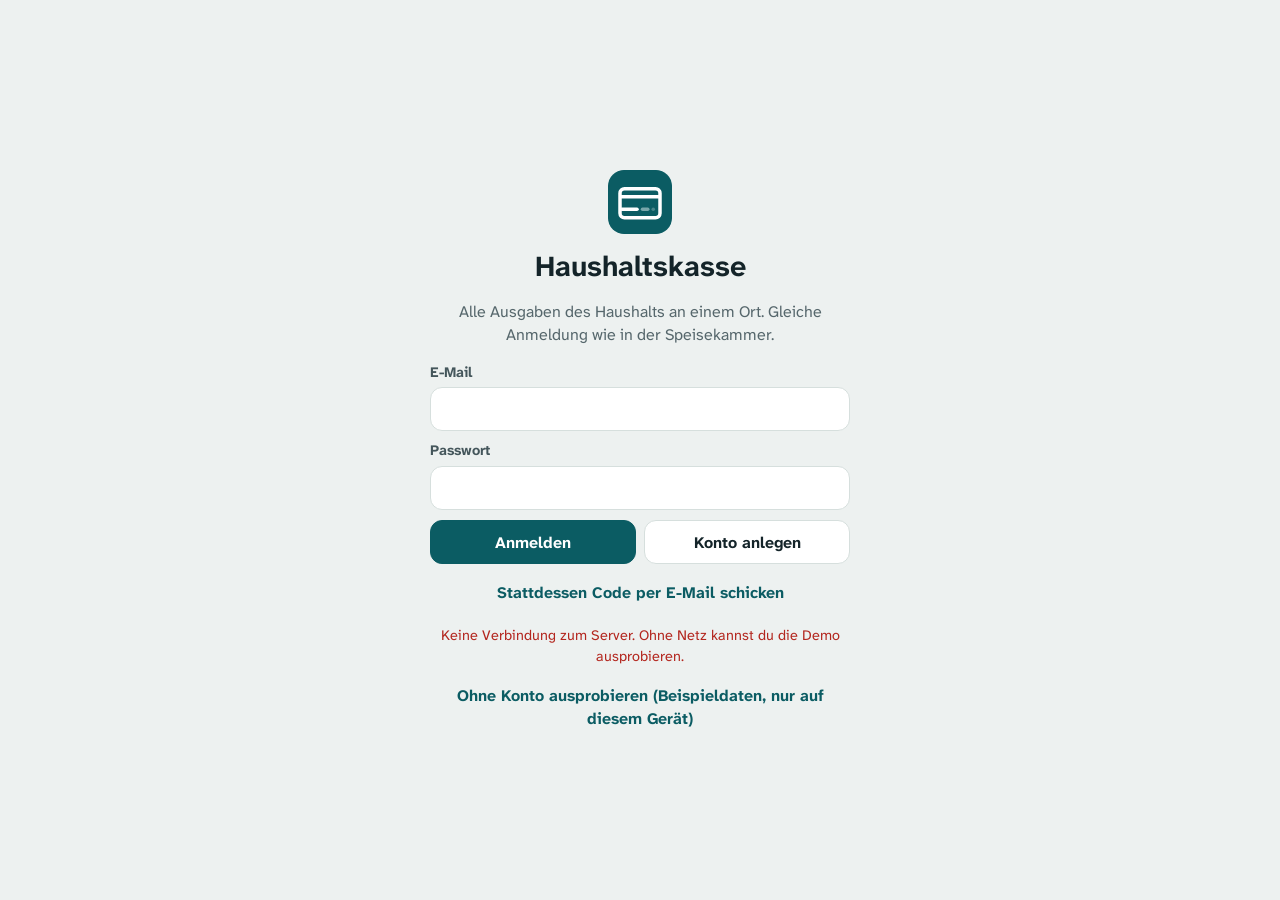
<file: budget/index.html>
<!doctype html>
<html lang="de">
<head>
  <meta charset="utf-8">
  <meta name="viewport" content="width=device-width, initial-scale=1, viewport-fit=cover">
  <title>Haushaltskasse</title>
  <meta name="theme-color" content="#0b5c63" media="(prefers-color-scheme: light)">
  <meta name="theme-color" content="#0f1a1d" media="(prefers-color-scheme: dark)">
  <meta name="apple-mobile-web-app-capable" content="yes">
  <meta name="apple-mobile-web-app-status-bar-style" content="default">
  <meta name="apple-mobile-web-app-title" content="Kasse">
  <link rel="manifest" href="manifest.webmanifest">
  <link rel="icon" href="icon.svg" type="image/svg+xml">
  <link rel="apple-touch-icon" href="apple-touch-icon.png">
  <link rel="preload" href="vendor/fonts/atkinson-hyperlegible-next-latin-400-normal.woff2" as="font" type="font/woff2" crossorigin>
  <link rel="stylesheet" href="style.css">
</head>
<body>

  <!-- Anmeldung -->
  <main id="auth" class="auth hidden" aria-labelledby="auth-title">
    <div class="auth-box">
      <img src="icon.svg" alt="" width="64" height="64">
      <h1 id="auth-title">Haushaltskasse</h1>
      <p class="muted">Alle Ausgaben des Haushalts an einem Ort. Gleiche Anmeldung wie in der Speisekammer.</p>
      <div id="auth-step-login">
        <form id="form-login" class="stack">
          <label>E-Mail<input type="email" id="login-email" autocomplete="email" required></label>
          <label>Passwort<input type="password" id="login-pass" autocomplete="current-password" minlength="6"></label>
          <div class="row">
            <button class="btn primary grow" type="submit" data-mode="signin">Anmelden</button>
            <button class="btn grow" type="submit" data-mode="signup">Konto anlegen</button>
          </div>
          <button class="btn link" type="button" id="btn-code">Stattdessen Code per E-Mail schicken</button>
        </form>
        <form id="form-code" class="stack hidden">
          <label>Code aus der E-Mail<input id="login-code" inputmode="numeric" autocomplete="one-time-code" pattern="[0-9]{6,8}" required></label>
          <button class="btn primary" type="submit">Code prüfen</button>
        </form>
      </div>
      <div id="auth-step-household" class="stack hidden">
        <p>Lege einen Haushalt an oder tritt mit dem Code deines Partners bzw. deiner Partnerin bei. Wer die Speisekammer nutzt, ist schon in einem Haushalt.</p>
        <form id="form-create" class="row"><input id="hh-name" placeholder="Name, z. B. Wir zwei" aria-label="Name des Haushalts"><button class="btn primary">Anlegen</button></form>
        <form id="form-join" class="row"><input id="hh-code" placeholder="Beitrittscode" aria-label="Beitrittscode" autocapitalize="characters"><button class="btn">Beitreten</button></form>
      </div>
      <p id="auth-msg" class="msg" role="alert"></p>
      <button class="btn link" type="button" id="btn-demo">Ohne Konto ausprobieren (Beispieldaten, nur auf diesem Gerät)</button>
    </div>
  </main>

  <!-- App -->
  <div id="app" class="hidden">
    <header class="top">
      <h1 class="sr-only">Haushaltskasse</h1>
      <div class="month-switch" role="group" aria-label="Monat wählen">
        <button class="icon-btn" id="m-prev" aria-label="Vorheriger Monat">‹</button>
        <button class="month-label" id="m-label" title="Zum aktuellen Monat"></button>
        <button class="icon-btn" id="m-next" aria-label="Nächster Monat">›</button>
      </div>
      <span id="sync" class="sync" role="status" aria-live="polite"></span>
      <button class="icon-btn" id="btn-settings" aria-label="Einstellungen">
        <svg viewBox="0 0 24 24" width="22" height="22" aria-hidden="true"><path fill="none" stroke="currentColor" stroke-width="1.8" d="M12 15.5a3.5 3.5 0 1 0 0-7 3.5 3.5 0 0 0 0 7Z"/><path fill="none" stroke="currentColor" stroke-width="1.8" stroke-linejoin="round" d="m19.4 13.5.1-1.5-.1-1.5 2-1.6-2-3.4-2.4.9a7.6 7.6 0 0 0-2.6-1.5L14 2.4h-4l-.4 2.5A7.6 7.6 0 0 0 7 6.4l-2.4-.9-2 3.4 2 1.6-.1 1.5.1 1.5-2 1.6 2 3.4 2.4-.9a7.6 7.6 0 0 0 2.6 1.5l.4 2.5h4l.4-2.5a7.6 7.6 0 0 0 2.6-1.5l2.4.9 2-3.4-2-1.6Z"/></svg>
      </button>
    </header>

    <aside id="demo-bar" class="demo-bar hidden" aria-label="Hinweis Demo">Demo mit Beispieldaten, nur auf diesem Gerät. <button class="btn link" id="btn-demo-exit">Beenden</button></aside>

    <nav id="scope-bar" class="scope-bar hidden" aria-label="Ansicht: wessen Einträge"></nav>
    <main id="views">
      <section id="view-home" class="view" aria-label="Übersicht"></section>
      <section id="view-tx" class="view hidden" aria-label="Buchungen"></section>
      <section id="view-fixed" class="view hidden" aria-label="Fixkosten"></section>
      <section id="view-ins" class="view hidden" aria-label="Verträge"></section>
      <section id="view-stats" class="view hidden" aria-label="Auswertung"></section>
    </main>

    <button class="fab" id="fab" aria-label="Ausgabe erfassen"><span aria-hidden="true">+</span> Ausgabe</button>

    <nav class="tabs" aria-label="Bereiche">
      <button data-view="home" aria-current="page"><svg viewBox="0 0 24 24" aria-hidden="true"><path d="M4 11 12 4l8 7v9h-5v-6H9v6H4z"/></svg>Übersicht</button>
      <button data-view="tx"><svg viewBox="0 0 24 24" aria-hidden="true"><path d="M5 6h14M5 12h14M5 18h9"/></svg>Buchungen</button>
      <button data-view="fixed"><svg viewBox="0 0 24 24" aria-hidden="true"><path d="M4 12a8 8 0 0 1 13.7-5.6L20 9M20 4v5h-5M20 12a8 8 0 0 1-13.7 5.6L4 15M4 20v-5h5"/></svg>Fixkosten</button>
      <button data-view="ins"><svg viewBox="0 0 24 24" aria-hidden="true"><path d="M7 3h7l4 4v14H7z M14 3v4h4 M10 12h5 M10 16h5"/></svg>Verträge</button>
      <button data-view="stats"><svg viewBox="0 0 24 24" aria-hidden="true"><path d="M5 20V11M12 20V5M19 20v-7"/></svg>Auswertung</button>
    </nav>
  </div>

  <!-- Schnellerfassung / Buchung bearbeiten -->
  <dialog id="dlg-tx" class="sheet" aria-labelledby="tx-title">
    <form id="form-tx" method="dialog" novalidate>
      <header class="sheet-head">
        <div class="seg" role="radiogroup" aria-label="Art">
          <label><input type="radio" name="kind" value="expense" checked><span>Ausgabe</span></label>
          <label><input type="radio" name="kind" value="income"><span>Einnahme</span></label>
          <label><input type="radio" name="kind" value="transfer"><span>Umbuchung</span></label>
        </div>
        <h2 id="tx-title" class="sr-only">Buchung</h2>
        <button type="button" class="icon-btn" data-close aria-label="Schließen">✕</button>
      </header>
      <div class="amount-row">
        <input id="tx-amount" class="amount-input" inputmode="decimal" autocomplete="off" placeholder="0,00" aria-label="Betrag in Euro" enterkeyhint="done">
        <span class="amount-cur" aria-hidden="true">€</span>
        <label class="photo-btn" title="Kassenbon fotografieren">
          <input type="file" id="tx-photo" accept="image/*" capture="environment" class="sr-only">
          <svg viewBox="0 0 24 24" width="22" height="22" aria-hidden="true"><path fill="none" stroke="currentColor" stroke-width="1.8" stroke-linejoin="round" d="M4 8h3l2-3h6l2 3h3v11H4z"/><circle cx="12" cy="13" r="3.5" fill="none" stroke="currentColor" stroke-width="1.8"/></svg>
          <span>Bon</span>
        </label>
      </div>
      <p id="tx-photo-msg" class="tiny muted" role="status"></p>
      <div id="tx-recent" class="chips" aria-label="Zuletzt genutzt"></div>
      <div id="tx-groups" class="cat-grid" role="radiogroup" aria-label="Kategorie"></div>
      <div id="tx-subs" class="chips" aria-label="Unterkategorie"></div>
      <div class="row wrap">
        <div class="seg small" role="radiogroup" aria-label="Datum">
          <label><input type="radio" name="when" value="today" checked><span>Heute</span></label>
          <label><input type="radio" name="when" value="yesterday"><span>Gestern</span></label>
          <label><input type="radio" name="when" value="other"><span>Datum</span></label>
        </div>
        <input type="date" id="tx-date" class="hidden" aria-label="Datum">
      </div>
      <label class="field">Notiz <span class="muted">(optional, z. B. Laden oder Anlass)</span><input id="tx-note" list="note-list" autocomplete="off" maxlength="120"></label>
      <div id="tx-who" class="who"></div>
      <label class="field hidden" id="tx-to-wrap">Auf Konto<select id="tx-to"></select></label>
      <datalist id="note-list"></datalist>
      <p id="tx-err" class="msg" role="alert"></p>
      <div class="row sheet-actions">
        <button type="button" class="btn danger hidden" id="tx-delete">Löschen</button>
        <button type="submit" class="btn primary grow" id="tx-save">Ausgabe speichern</button>
      </div>
    </form>
  </dialog>

  <!-- Fixkosten bearbeiten -->
  <dialog id="dlg-rec" class="sheet" aria-labelledby="rec-title">
    <form id="form-rec" method="dialog" novalidate>
      <header class="sheet-head"><h2 id="rec-title">Fixkosten</h2><button type="button" class="icon-btn" data-close aria-label="Schließen">✕</button></header>
      <div class="seg" role="radiogroup" aria-label="Art">
        <label><input type="radio" name="rkind" value="expense" checked><span>Ausgabe</span></label>
        <label><input type="radio" name="rkind" value="income"><span>Einnahme</span></label>
        <label><input type="radio" name="rkind" value="transfer"><span>Umbuchung</span></label>
      </div>
      <label class="field">Bezeichnung<input id="rec-name" required maxlength="80" placeholder="z. B. Miete, Gehalt, Streaming"></label>
      <div class="grid2">
        <label class="field">Betrag (€)<input id="rec-amount" inputmode="decimal" required placeholder="0,00"></label>
        <label class="field">Rhythmus<select id="rec-freq"></select></label>
      </div>
      <label class="field">Kategorie<select id="rec-cat"></select></label>
      <div class="grid2">
        <label class="field">Nächste Abbuchung<input type="date" id="rec-next" required></label>
        <label class="field">Letzte Abbuchung <span class="muted">(optional)</span><input type="date" id="rec-end"></label>
      </div>
      <details class="more" id="rec-contract">
        <summary>Vertrag und Kündigung</summary>
        <div class="grid2">
          <label class="field">Vertrag läuft bis<input type="date" id="rec-cend"></label>
          <label class="field">Kündigungsfrist<select id="rec-notice"></select></label>
        </div>
        <p class="tiny muted">Die App erinnert, bevor die Frist abläuft. Verlängert sich der Vertrag, rechnet sie mit dem nächsten Vertragsjahr weiter.</p>
      </details>
      <div id="rec-pay-wrap"><label class="field">Bezahlt aus<select id="rec-pay"></select></label><p class="tiny muted" id="rec-pay-hint"></p></div>
      <div id="rec-who" class="who"></div>
      <label class="field hidden" id="rec-to-wrap">Auf Konto<select id="rec-to"></select></label>
      <p class="tiny muted" id="rec-hint"></p>
      <p id="rec-err" class="msg" role="alert"></p>
      <div class="row sheet-actions">
        <button type="button" class="btn danger hidden" id="rec-delete">Löschen</button>
        <button type="submit" class="btn primary grow">Speichern</button>
      </div>
    </form>
  </dialog>

  <!-- Versicherung bearbeiten -->
  <dialog id="dlg-pol" class="sheet" aria-labelledby="pol-title">
    <form id="form-pol" method="dialog" novalidate>
      <header class="sheet-head"><h2 id="pol-title">Vertrag</h2><button type="button" class="icon-btn" data-close aria-label="Schließen">✕</button></header>
      <label class="field">Bezeichnung<input id="pol-name" required maxlength="80" placeholder="z. B. Autoversicherung Golf, Arbeitsvertrag"></label>
      <div class="grid2">
        <label class="field">Art<select id="pol-cat"></select></label>
        <label class="field"><span id="pol-insurer-label">Versicherer</span><input id="pol-insurer" maxlength="80"></label>
      </div>
      <div class="grid2">
        <label class="field"><span id="pol-amount-label">Beitrag (€)</span><input id="pol-amount" inputmode="decimal" placeholder="0,00"></label>
        <label class="field">Zahlweise<select id="pol-freq"></select></label>
      </div>
      <label class="field"><span id="pol-next-label">Nächste Abbuchung</span><input type="date" id="pol-next"></label>
      <div id="pol-pay-wrap"><label class="field">Bezahlt aus<select id="pol-pay"></select></label><p class="tiny muted" id="pol-pay-hint"></p></div>
      <p class="tiny muted" id="pol-amount-hint">Mit Beitrag und Abbuchung wird die Versicherung automatisch als Fixkosten gebucht.</p>
      <details class="more">
        <summary>Vertragsdaten</summary>
        <div class="grid2">
          <label class="field"><span id="pol-no-label">Versicherungsnummer</span><input id="pol-no" maxlength="40" autocomplete="off"></label>
          <label class="field">Vertrag läuft bis<input type="date" id="pol-cend"></label>
        </div>
        <label class="field">Kündigungsfrist<select id="pol-notice"></select></label>
        <label class="field">Notizen <span class="muted">(z. B. Selbstbeteiligung, Ansprechpartner)</span><textarea id="pol-notes" rows="2" maxlength="600"></textarea></label>
      </details>
      <fieldset class="upload">
        <legend id="pol-doc-label">Police</legend>
        <p class="tiny muted" id="pol-file-state">Noch keine Police hinterlegt.</p>
        <label class="btn"><input type="file" id="pol-file" accept="application/pdf,image/*" class="sr-only">PDF oder Foto wählen</label>
        <details class="more">
          <summary>Text selbst einfügen</summary>
          <textarea id="pol-text" rows="5" placeholder="Text der Police hier einfügen (z. B. aus dem Kundenportal kopiert). Seiten mit einer Leerzeile und ---- trennen."></textarea>
        </details>
        <div id="pol-progress" class="progress hidden" role="progressbar" aria-label="Police wird gelesen"><span></span></div>
        <p id="pol-file-msg" class="tiny" role="status"></p>
      </fieldset>
      <div id="pol-who" class="who"></div>
      <p id="pol-err" class="msg" role="alert"></p>
      <div class="row sheet-actions">
        <button type="button" class="btn danger hidden" id="pol-delete">Löschen</button>
        <button type="submit" class="btn primary grow">Speichern</button>
      </div>
    </form>
  </dialog>

  <!-- Spartopf -->
  <dialog id="dlg-pot" class="sheet" aria-labelledby="pot-title">
    <form id="form-pot" method="dialog" novalidate>
      <header class="sheet-head"><h2 id="pot-title">Spartopf</h2><button type="button" class="icon-btn" data-close aria-label="Schließen">✕</button></header>
      <div id="pot-summary"></div>
      <label class="field">Name<input id="pot-name" required maxlength="40" placeholder="z. B. Urlaub, Notgroschen, neues Auto"></label>
      <div class="icon-pick" id="pot-icons" role="radiogroup" aria-label="Symbol"></div>
      <div id="etf-fields" class="grid2 hidden">
        <label class="field">ISIN <span class="muted">optional</span><input id="etf-isin" maxlength="14" autocapitalize="characters" autocomplete="off" placeholder="z. B. IE00B4L5Y983"></label>
        <label class="field">Aktueller Wert (€)<input id="etf-value" inputmode="decimal" placeholder="aus der Banking-App"></label>
      </div>
      <div class="grid2" id="pot-goal-wrap">
        <label class="field">Ziel (€) <span class="muted">optional</span><input id="pot-goal" inputmode="decimal" placeholder="z. B. 1.500"></label>
        <label class="field">Bis wann <span class="muted">optional</span><input type="date" id="pot-date"></label>
      </div>
      <div class="grid2">
        <label class="field"><span id="pot-rate-label">Sparrate (€)</span><input id="pot-rate" inputmode="decimal" placeholder="0,00"></label>
        <label class="field">Wie oft<select id="pot-freq"></select></label>
      </div>
      <label class="field"><span id="pot-next-label">Nächste Sparrate am</span><input type="date" id="pot-next"></label>
      <details class="more" id="pot-pay-wrap"><summary>Fixkosten aus diesem Topf bezahlen</summary>
        <p class="tiny muted">Angehakte Fixkosten gehen nicht mehr vom Konto ab. Am Zahltag nimmt die App den Betrag aus dem Topf. Vom Konto geht nur die Sparrate ab, so oft wie oben eingestellt.</p>
        <div id="pot-links" class="stack"></div></details>
      <label class="field" id="pot-start-wrap">Schon drauf (€)<input id="pot-start" inputmode="decimal" placeholder="0,00"></label>
      <label class="check" id="pot-auto-wrap"><input type="checkbox" id="pot-auto"><span>Was am Monatsende übrig bleibt, automatisch in diesen Topf legen<span class="tiny muted" style="display:block">Sonst fragt die App nach jedem Monat, wohin der Rest soll. Gilt nur für einen Topf.</span></span></label>
      <div id="pot-who" class="who"></div>
      <p id="pot-hint" class="tiny muted"></p>
      <p id="pot-err" class="msg" role="alert"></p>
      <div class="row sheet-actions">
        <button type="button" class="btn danger hidden" id="pot-delete">Auflösen</button>
        <button type="submit" class="btn primary grow">Speichern</button>
      </div>
    </form>
  </dialog>


  <!-- Police fragen -->
  <dialog id="dlg-chat" class="sheet tall" aria-labelledby="chat-title">
    <div class="chat">
      <header class="sheet-head">
        <h2 id="chat-title">Verträge fragen</h2>
        <button type="button" class="btn link" id="chat-new">Neu</button>
        <button type="button" class="icon-btn" data-close aria-label="Schließen">✕</button>
      </header>
      <label class="field inline">Frage an<select id="chat-scope"></select></label>
      <div id="chat-msgs" class="chat-msgs" aria-live="polite"></div>
      <div id="chat-chips" class="chips"></div>
      <form id="chat-form" class="chat-form">
        <input id="chat-input" placeholder="z. B. Ist Marderbiss abgedeckt?" autocomplete="off" maxlength="500" aria-label="Frage">
        <button class="btn primary" type="submit">Fragen</button>
      </form>
      <p class="tiny muted chat-note">Die passenden Stellen aus dem Dokument werden an einen KI-Dienst (Cloudflare) geschickt. Antworten ohne Gewähr und keine Rechtsberatung: Maßgeblich ist der vollständige Vertrag.</p>
    </div>
  </dialog>

  <!-- Einstellungen -->
  <dialog id="dlg-settings" class="sheet tall" aria-labelledby="set-title">
    <div>
      <header class="sheet-head"><h2 id="set-title">Einstellungen</h2><button type="button" class="icon-btn" data-close aria-label="Schließen">✕</button></header>
      <div id="settings-body"></div>
    </div>
  </dialog>

  <!-- Rückfrage -->
  <dialog id="dlg-ask" class="ask" aria-labelledby="ask-title">
    <form method="dialog">
      <h2 id="ask-title"></h2>
      <div id="ask-body"></div>
      <div id="ask-btns" class="row end"></div>
    </form>
  </dialog>

  <div id="toast" class="toast" role="status" aria-live="polite"></div>

  <script type="module" src="app.js"></script>
</body>
</html>
</file>
<file: budget/style.css>
/* Haushaltskasse – Gestaltung
   Idee: ruhiges Petrol wie ein Sparbuch, viel Luft, große gut lesbare Zahlen (Atkinson Hyperlegible Next).
   Das eine laute Element ist das Monatsband oben in der Übersicht. Alles andere bleibt leise. */
@font-face { font-family: 'Atkinson Hyperlegible Next'; font-style: normal; font-weight: 400; font-display: swap; src: url(vendor/fonts/atkinson-hyperlegible-next-latin-400-normal.woff2) format('woff2'); }
@font-face { font-family: 'Atkinson Hyperlegible Next'; font-style: normal; font-weight: 700; font-display: swap; src: url(vendor/fonts/atkinson-hyperlegible-next-latin-700-normal.woff2) format('woff2'); }

:root {
  color-scheme: light;
  --bg: #edf1f0;
  --card: #ffffff;
  --ink: #142429;
  --ink-2: #44565b;
  --muted: #56676c;
  --line: #d6dfdd;
  --line-2: #e6ecea;
  --brand: #0b5c63;
  --brand-ink: #ffffff;
  --brand-soft: #d6e9e8;
  --band: #0b5c63;
  --band-ink: #ffffff;
  --band-spent: #ffffff;
  --band-pending: rgba(255, 255, 255, .55);
  --band-pending-bg: rgba(255, 255, 255, .18);
  --band-track: rgba(255, 255, 255, .16);
  --band-saved: #8fd9bf;
  --income: #17683b;
  --good: #17683b;
  --warn: #8a5800;
  --warn-bg: #fdf3dc;
  --bad: #b3261e;
  --bad-bg: #fbe5e3;
  --bar: #0b5c63;
  --bar-2: #9bc4c2;
  --pos: #2a78d6;
  --neg: #eb6834;
  --grid: #e2e8e6;
  --radius-l: 20px;
  --radius: 14px;
  --radius-s: 10px;
  --shadow: 0 1px 2px rgba(20, 36, 41, .06), 0 4px 16px rgba(20, 36, 41, .05);
  --font: 'Atkinson Hyperlegible Next', system-ui, -apple-system, 'Segoe UI', sans-serif;
  --tabs-h: 64px;
}
@media (prefers-color-scheme: dark) {
  :root {
    color-scheme: dark;
    --bg: #0e181b;
    --card: #16252a;
    --ink: #e5eeec;
    --ink-2: #b4c4c2;
    --muted: #8ea19f;
    --line: #2a3d42;
    --line-2: #213237;
    --brand: #4fb0ab;
    --brand-ink: #062326;
    --brand-soft: #1d3a3d;
    --band: #12454a;
    --band-spent: #e5eeec;
    --band-pending: rgba(229, 238, 236, .5);
    --band-pending-bg: rgba(229, 238, 236, .12);
    --band-track: rgba(229, 238, 236, .12);
    --band-saved: #7fcfb2;
    --income: #5cc08a;
    --good: #5cc08a;
    --warn: #e0a940;
    --warn-bg: #33290f;
    --bad: #f08a80;
    --bad-bg: #3a1c1a;
    --bar: #4fb0ab;
    --bar-2: #2b5d5f;
    --pos: #3987e5;
    --neg: #d95926;
    --grid: #22353a;
    --shadow: none;
  }
}

* { box-sizing: border-box; }
html { -webkit-text-size-adjust: 100%; }
body { margin: 0; background: var(--bg); color: var(--ink); font: 400 16px/1.45 var(--font); font-variant-numeric: tabular-nums; -webkit-font-smoothing: antialiased; }
h1, h2, h3 { line-height: 1.2; margin: 0; }
h2 { font-size: 1.15rem; }
h3 { font-size: 1rem; }
p { margin: 0; }
button, input, select, textarea { font: inherit; color: inherit; }
a { color: var(--brand); }
.hidden { display: none !important; }
.sr-only { position: absolute !important; width: 1px; height: 1px; overflow: hidden; clip: rect(0 0 0 0); white-space: nowrap; }
.muted { color: var(--muted); }
.tiny { font-size: .82rem; }
.msg { color: var(--bad); font-size: .9rem; min-height: 0; }
.msg:empty { display: none; }
:focus-visible { outline: 3px solid var(--brand); outline-offset: 2px; border-radius: 6px; }
@media (prefers-reduced-motion: reduce) { * { animation: none !important; transition: none !important; } }

/* ---------- Bausteine ---------- */
.row { display: flex; gap: 8px; align-items: center; }
.row.wrap { flex-wrap: wrap; }
.row.end { justify-content: flex-end; flex-wrap: wrap; }
.grow { flex: 1; }
.stack { display: grid; gap: 10px; }
.grid2 { display: grid; grid-template-columns: 1fr 1fr; gap: 10px; }
.btn { display: inline-flex; align-items: center; justify-content: center; gap: 6px; min-height: 44px; padding: 0 16px; border-radius: 12px; border: 1px solid var(--line); background: var(--card); cursor: pointer; font-weight: 700; text-decoration: none; color: var(--ink); }
.btn.primary { background: var(--brand); border-color: var(--brand); color: var(--brand-ink); }
.btn.danger { color: var(--bad); border-color: color-mix(in srgb, var(--bad) 35%, var(--line)); }
.btn.link { border: 0; background: none; color: var(--brand); padding: 0 4px; min-height: 36px; font-weight: 700; }
.btn.small { min-height: 34px; padding: 0 12px; font-size: .9rem; border-radius: 10px; }
.btn:disabled { opacity: .55; cursor: default; }
.icon-btn { width: 44px; height: 44px; display: grid; place-items: center; border: 0; background: none; border-radius: 12px; cursor: pointer; font-size: 1.4rem; color: var(--ink); }
.icon-btn:hover { background: var(--line-2); }
input:not([type=radio]):not([type=checkbox]):not([type=file]), select, textarea {
  width: 100%; min-height: 44px; padding: 10px 12px; border: 1px solid var(--line); border-radius: 12px; background: var(--card); color: var(--ink);
}
textarea { resize: vertical; min-height: 80px; }
input:focus, select:focus, textarea:focus { outline: 2px solid var(--brand); outline-offset: 0; border-color: transparent; }
.field { display: grid; gap: 4px; font-size: .9rem; color: var(--ink-2); font-weight: 700; }
.field .muted { font-weight: 400; }
.field.inline { grid-template-columns: auto 1fr; align-items: center; gap: 8px; }
label { cursor: pointer; }

.chips { display: flex; gap: 6px; flex-wrap: wrap; }
.chips:empty { display: none; }
.chip { min-height: 36px; padding: 0 12px; border-radius: 999px; border: 1px solid var(--line); background: var(--card); cursor: pointer; font-size: .9rem; display: inline-flex; align-items: center; gap: 4px; }
.chip[aria-pressed=true], .chip.on { background: var(--brand-soft); border-color: var(--brand); color: var(--ink); font-weight: 700; }

.seg { display: inline-flex; background: var(--line-2); border-radius: 12px; padding: 3px; gap: 2px; }
.seg label { position: relative; }
.seg input { position: absolute; opacity: 0; inset: 0; margin: 0; cursor: pointer; }
.seg span { display: block; padding: 8px 14px; border-radius: 9px; font-weight: 700; font-size: .95rem; color: var(--ink-2); }
.seg input:checked + span { background: var(--card); color: var(--ink); box-shadow: var(--shadow); }
.seg input:focus-visible + span { outline: 3px solid var(--brand); }
.seg.small span { padding: 6px 12px; font-size: .88rem; }

.card { background: var(--card); border-radius: var(--radius); padding: 16px; box-shadow: var(--shadow); }
.card + .card, .card + .section, .section + .card, .section + .section { margin-top: 14px; }
.section-head { display: flex; align-items: baseline; justify-content: space-between; gap: 12px; margin: 22px 4px 8px; }
.section-head h2 { font-size: 1.05rem; }
.empty { padding: 22px 16px; text-align: center; color: var(--muted); display: grid; gap: 10px; justify-items: center; }

/* ---------- Rahmen ---------- */
.top { max-width: 760px; margin: 0 auto; position: sticky; top: 0; z-index: 5; display: flex; align-items: center; gap: 8px; padding: calc(env(safe-area-inset-top) + 6px) 10px 6px; background: color-mix(in srgb, var(--bg) 92%, transparent); backdrop-filter: blur(10px); }
.month-switch { display: flex; align-items: center; flex: 1; }
.month-label { border: 0; background: none; font-weight: 700; font-size: 1.15rem; padding: 6px 8px; border-radius: 10px; cursor: pointer; min-width: 9.5em; text-align: center; }
.sync { font-size: .8rem; color: var(--muted); white-space: nowrap; }
.sync.warn { color: var(--warn); font-weight: 700; }
#views { max-width: 720px; margin: 0 auto; padding: 4px 14px calc(var(--tabs-h) + 96px + env(safe-area-inset-bottom)); }
.demo-bar { max-width: 720px; margin: 0 auto 6px; padding: 8px 14px; font-size: .88rem; background: var(--warn-bg); color: var(--ink); border-radius: 12px; display: flex; align-items: center; justify-content: space-between; gap: 8px; }

.tabs { position: fixed; left: 0; right: 0; bottom: 0; z-index: 6; display: grid; grid-template-columns: repeat(5, 1fr); height: calc(var(--tabs-h) + env(safe-area-inset-bottom)); padding-bottom: env(safe-area-inset-bottom); background: var(--card); border-top: 1px solid var(--line); }
@media (min-width: 760px) { .tabs { padding-left: calc(50vw - 360px); padding-right: calc(50vw - 360px); } }
.tabs button { border: 0; background: none; display: grid; justify-items: center; align-content: center; gap: 3px; font-size: .72rem; font-weight: 700; color: var(--muted); cursor: pointer; }
.tabs svg { width: 24px; height: 24px; fill: none; stroke: currentColor; stroke-width: 1.8; stroke-linecap: round; stroke-linejoin: round; }
.tabs button[aria-current=page] { color: var(--brand); }
.tabs button[aria-current=page] svg { stroke-width: 2.3; }
.fab { position: fixed; z-index: 7; right: max(16px, calc(50vw - 360px + 16px)); bottom: calc(var(--tabs-h) + 16px + env(safe-area-inset-bottom)); height: 56px; padding: 0 22px 0 18px; border-radius: 18px; border: 0; background: var(--brand); color: var(--brand-ink); font-weight: 700; font-size: 1.05rem; display: flex; align-items: center; gap: 8px; cursor: pointer; box-shadow: 0 6px 20px rgba(11, 92, 99, .35); }
.fab span { font-size: 1.6rem; line-height: 1; margin-top: -2px; }

/* ---------- Monatsband (Übersicht) ---------- */
.band { background: var(--band); color: var(--band-ink); border-radius: var(--radius-l); padding: 20px 20px 16px; }
.band-label { font-size: .95rem; opacity: .85; }
.band-value { font-size: clamp(2.6rem, 11vw, 3.6rem); font-weight: 700; letter-spacing: -.02em; line-height: 1.05; margin: 2px 0 4px; }
.band-value.neg { color: #ffd2cc; }
.band-sub { font-size: 1rem; opacity: .92; }
.bandbar { position: relative; display: flex; gap: 2px; height: 18px; margin: 18px 0 10px; border-radius: 6px; background: var(--band-track); }
.bandbar i { display: block; height: 100%; }
.bandbar i:first-child { border-radius: 6px 0 0 6px; }
.bandbar .s { background: var(--band-spent); }
.bandbar .p { background: repeating-linear-gradient(45deg, var(--band-pending) 0 3px, var(--band-pending-bg) 3px 6px); }
.bandbar .v { background: var(--band-saved); }
.band-legend .k-saved { background: var(--band-saved); }
.bandbar .today { position: absolute; top: -6px; bottom: -6px; width: 2px; margin-left: -1px; background: var(--band-ink); border-radius: 1px; }
.bandbar .today::after { content: 'heute'; position: absolute; top: -18px; left: 50%; transform: translateX(-50%); font-size: .72rem; font-weight: 700; }
.band-legend { display: flex; flex-wrap: wrap; gap: 6px 14px; font-size: .84rem; opacity: .92; }
.band-legend i { display: inline-block; width: 12px; height: 12px; border-radius: 3px; margin-right: 5px; vertical-align: -1px; }
.band-legend .k-spent { background: var(--band-spent); }
.band-legend .k-pending { background: repeating-linear-gradient(45deg, var(--band-pending) 0 2px, var(--band-pending-bg) 2px 4px); }
.band-legend .k-free { background: var(--band-track); outline: 1px solid rgba(255, 255, 255, .35); outline-offset: -1px; }
.band-math { margin-top: 12px; padding-top: 10px; border-top: 1px solid rgba(255, 255, 255, .18); display: grid; grid-template-columns: 1fr auto; gap: 2px 12px; font-size: .9rem; }
.band-math dd { margin: 0; text-align: right; }
.band-math dt { opacity: .85; }
.band-math .sum { font-weight: 700; opacity: 1; }
.band .btn.link { color: var(--band-ink); text-decoration: underline; padding: 0; }

/* ---------- Listen ---------- */
.list { list-style: none; margin: 0; padding: 0; background: var(--card); border-radius: var(--radius); box-shadow: var(--shadow); overflow: hidden; }
.list > li + li { border-top: 1px solid var(--line-2); }
.item { display: grid; grid-template-columns: 40px 1fr auto; gap: 12px; align-items: center; padding: 11px 14px; min-height: 60px; width: 100%; border: 0; background: none; text-align: left; cursor: pointer; }
.item:hover { background: color-mix(in srgb, var(--line-2) 50%, transparent); }
.item .ic { width: 40px; height: 40px; border-radius: 12px; background: var(--line-2); display: grid; place-items: center; font-size: 1.25rem; }
.item > span:nth-child(2) { min-width: 0; }
.item .t, .item .s { display: block; }
.item .t { font-weight: 700; overflow: hidden; text-overflow: ellipsis; white-space: nowrap; }
.item .s { font-size: .85rem; color: var(--muted); overflow: hidden; text-overflow: ellipsis; white-space: nowrap; }
.item .a { font-weight: 700; text-align: right; white-space: nowrap; }
.item .a small { display: block; font-weight: 400; color: var(--muted); font-size: .8rem; }
.amt-in { color: var(--income); }
.day-head { display: flex; justify-content: space-between; margin: 18px 6px 6px; font-size: .9rem; color: var(--ink-2); font-weight: 700; }
.day-head span:last-child { font-weight: 400; color: var(--muted); }
.badge { display: inline-flex; align-items: center; gap: 4px; font-size: .78rem; font-weight: 700; padding: 2px 8px; border-radius: 999px; background: var(--line-2); color: var(--ink-2); white-space: nowrap; }
.badge.warn { background: var(--warn-bg); color: var(--warn); }
.badge.bad { background: var(--bad-bg); color: var(--bad); }
.badge.good { color: var(--good); }

/* Budgets */
.budget { padding: 12px 14px; display: grid; gap: 6px; }
.budget-top { display: flex; justify-content: space-between; gap: 10px; align-items: baseline; }
.budget-top b { font-weight: 700; }
.budget-top span { font-size: .9rem; color: var(--ink-2); white-space: nowrap; }
.meter { position: relative; height: 10px; border-radius: 999px; background: var(--brand-soft); overflow: hidden; }
.meter > i { position: absolute; inset: 0 auto 0 0; border-radius: 999px; background: var(--brand); }
.meter > i.pend { background: repeating-linear-gradient(45deg, var(--brand) 0 2px, transparent 2px 5px); opacity: .7; border-radius: 0 999px 999px 0; }
.meter.warn { background: color-mix(in srgb, var(--warn) 20%, var(--card)); }
.meter.warn > i:not(.pend) { background: var(--warn); }
.meter.over { background: color-mix(in srgb, var(--bad) 18%, var(--card)); }
.meter.over > i:not(.pend) { background: var(--bad); }
.meter .pace { position: absolute; top: -3px; bottom: -3px; width: 2px; background: var(--ink); opacity: .45; }
.budget-note { font-size: .82rem; color: var(--muted); }
.budget-note.warn { color: var(--warn); font-weight: 700; }
.budget-note.over { color: var(--bad); font-weight: 700; }

/* Personen und Konten */
.scope-bar { max-width: 720px; margin: 0 auto 4px; padding: 0 14px; display: flex; gap: 6px; overflow-x: auto; scrollbar-width: none; }
.scope-bar .chip { flex: none; }
.who { display: grid; gap: 10px; }
.who:empty { display: none; }
.who .lbl { font-size: .9rem; color: var(--ink-2); font-weight: 700; }
.ro { padding: 10px 12px; border-radius: 12px; background: var(--line-2); font-size: .9rem; }
.owner-tag { font-size: .78rem; color: var(--muted); }
.acc-row { display: grid; grid-template-columns: 1fr auto; gap: 8px; align-items: center; padding: 8px 0; border-bottom: 1px solid var(--line-2); }
.share-row { display: grid; gap: 6px; }

/* ETFs */
.etf-grid { grid-column: 2 / -1; display: grid; grid-template-columns: 1fr 1fr; gap: 2px 12px; font-size: .86rem; }
.etf-grid span { color: var(--muted); }
.etf-grid b { font-weight: 700; }
.gain-up { color: var(--good); }
.gain-down { color: var(--bad); }

/* Bargeld */

/* Spartöpfe */
.pot { display: grid; grid-template-columns: 44px 1fr auto; gap: 4px 12px; align-items: center; padding: 12px 14px; width: 100%; border: 0; background: none; text-align: left; cursor: pointer; color: var(--ink); }
.pot:hover { background: color-mix(in srgb, var(--line-2) 50%, transparent); }
.pot .ic { grid-row: span 2; width: 44px; height: 44px; border-radius: 14px; background: color-mix(in srgb, var(--band-saved) 35%, var(--card)); display: grid; place-items: center; font-size: 1.35rem; }
.pot .nm { font-weight: 700; }
.pot .bal { font-weight: 700; font-size: 1.15rem; text-align: right; white-space: nowrap; }
.pot .gl { font-size: .84rem; color: var(--muted); }
.pot .gl.r { text-align: right; white-space: nowrap; }
.pot .meter { grid-column: 2 / -1; }
.pot .meter > i { background: var(--good); }
.pot .note { grid-column: 2 / -1; font-size: .84rem; color: var(--ink-2); }
.pot .note.behind, .pot .note.late { color: var(--warn); font-weight: 700; }
.pot .note.done { color: var(--good); font-weight: 700; }
.icon-pick { display: flex; flex-wrap: wrap; gap: 6px; }
.icon-pick label { position: relative; }
.icon-pick input { position: absolute; opacity: 0; inset: 0; margin: 0; cursor: pointer; }
.icon-pick span { display: grid; place-items: center; width: 44px; height: 44px; border-radius: 12px; border: 1px solid var(--line); font-size: 1.3rem; }
.icon-pick input:checked + span { border: 2px solid var(--brand); background: var(--brand-soft); }
.icon-pick input:focus-visible + span { outline: 3px solid var(--brand); }
.pot-head { display: grid; gap: 6px; padding: 14px; border-radius: var(--radius); background: color-mix(in srgb, var(--band-saved) 22%, var(--card)); }
.pot-head .muted { color: var(--ink-2); }
.pot-head .big { font-size: 2rem; font-weight: 700; line-height: 1.1; }
.check { display: flex; gap: 10px; align-items: flex-start; font-size: .95rem; }
.check input { width: 22px; height: 22px; margin: 1px 0 0; flex: none; accent-color: var(--brand); }
.suggest { padding: 12px 14px; display: grid; gap: 8px; }
.suggest + .suggest { border-top: 1px solid var(--line-2); }
.suggest .top { display: flex; justify-content: space-between; gap: 10px; }
.suggest .warnline { font-size: .85rem; color: var(--warn); font-weight: 700; }

/* Hinweise */
.alert { display: grid; grid-template-columns: auto 1fr auto; gap: 10px; align-items: center; padding: 12px 14px; border-radius: var(--radius); background: var(--warn-bg); }
.alert + .alert { margin-top: 8px; }
.alert.bad { background: var(--bad-bg); }
.alert b { display: block; }

/* Versicherungen */
.pol { padding: 14px; display: grid; gap: 10px; }
.pol-top { display: grid; grid-template-columns: 44px 1fr auto; gap: 12px; align-items: center; }
.pol-top .ic { width: 44px; height: 44px; border-radius: 12px; background: var(--brand-soft); display: grid; place-items: center; font-size: 1.3rem; }
.pol-actions { display: flex; flex-wrap: wrap; gap: 8px; }
.ask-all { display: flex; align-items: center; gap: 14px; padding: 16px; border-radius: var(--radius); background: var(--brand-soft); border: 1px solid color-mix(in srgb, var(--brand) 25%, transparent); width: 100%; text-align: left; cursor: pointer; color: var(--ink); }
.ask-all b { display: block; font-size: 1.05rem; }

/* Kennzahlen */
.kpis { display: grid; grid-template-columns: repeat(3, 1fr); gap: 8px; }
.kpi { background: var(--card); border-radius: var(--radius); padding: 12px; box-shadow: var(--shadow); }
.kpi span { display: block; font-size: .8rem; color: var(--muted); }
.kpi b { font-size: 1.15rem; }
.kpi small { display: block; font-size: .78rem; color: var(--muted); }

/* ---------- Diagramme ---------- */
.chart { position: relative; }
.chart svg { display: block; width: 100%; overflow: visible; }
.chart .grid line { stroke: var(--grid); stroke-width: 1; }
.chart .axis text, .chart text.lbl { fill: var(--muted); font-size: 11px; font-family: var(--font); }
.chart text.val { fill: var(--ink-2); font-size: 11px; font-weight: 700; font-family: var(--font); }
.chart .hit { fill: transparent; cursor: pointer; }
.chart .mark, .chart text { pointer-events: none; }
.chart .hit:hover + .mark, .chart .mark.active { filter: brightness(1.12); }
.chart .avg { stroke: var(--ink-2); stroke-width: 1; stroke-dasharray: none; opacity: .6; }
.tip { position: absolute; z-index: 3; pointer-events: none; background: var(--ink); color: var(--bg); padding: 6px 10px; border-radius: 8px; font-size: .82rem; white-space: nowrap; transform: translate(-50%, -100%); }
.tip b { display: block; }
.chart-tools { display: flex; justify-content: space-between; align-items: center; gap: 8px; margin-bottom: 8px; }
.data-table { width: 100%; border-collapse: collapse; font-size: .9rem; }
.data-table th, .data-table td { padding: 6px 4px; border-bottom: 1px solid var(--line-2); text-align: right; }
.data-table th:first-child, .data-table td:first-child { text-align: left; }
.rank { display: grid; gap: 10px; }
.rank-row { display: grid; grid-template-columns: 1fr auto; gap: 4px 10px; align-items: center; }
.rank-row .lab { font-size: .92rem; overflow: hidden; text-overflow: ellipsis; white-space: nowrap; }
.rank-row .num { font-weight: 700; text-align: right; font-size: .92rem; }
.rank-row .track { grid-column: 1 / -1; position: relative; height: 12px; }
.rank-row .track i { position: absolute; left: 0; top: 0; bottom: 0; background: var(--bar); border-radius: 0 4px 4px 0; min-width: 2px; }
.rank-row .track u { position: absolute; top: -3px; bottom: -3px; width: 2px; background: var(--ink); opacity: .5; text-decoration: none; }
.rank-row .delta { font-size: .78rem; color: var(--muted); grid-column: 1 / -1; }
.legend { display: flex; gap: 14px; flex-wrap: wrap; font-size: .82rem; color: var(--ink-2); margin-top: 8px; }
.legend i { display: inline-block; width: 12px; height: 12px; border-radius: 3px; margin-right: 5px; vertical-align: -1px; }

/* ---------- Dialoge ---------- */
dialog { border: 0; padding: 0; color: var(--ink); background: var(--card); }
dialog::backdrop { background: rgba(8, 20, 23, .45); }
.sheet { scroll-padding: 70px 0 96px; width: min(640px, 100vw); max-width: 100vw; max-height: min(94vh, 100dvh); margin: auto auto 0; border-radius: 22px 22px 0 0; overflow: auto; overscroll-behavior: contain; }
.sheet[open] { animation: up .22s ease-out; }
@keyframes up { from { transform: translateY(24px); opacity: .4; } }
.sheet form, .sheet > div { padding: 12px 16px calc(16px + env(safe-area-inset-bottom)); display: grid; gap: 14px; }
.sheet.tall { height: min(94vh, 100dvh); }
.sheet-head { display: flex; align-items: center; gap: 8px; justify-content: space-between; position: sticky; top: -12px; background: var(--card); padding: 8px 0 4px; z-index: 2; }
.sheet-head h2 { flex: 1; }
.sheet-actions { position: sticky; bottom: calc(-16px - env(safe-area-inset-bottom)); background: var(--card); padding: 8px 0 calc(8px + env(safe-area-inset-bottom)); }
@media (min-width: 700px) { .sheet { margin: auto; border-radius: 22px; } }
.ask { width: min(440px, calc(100vw - 32px)); border-radius: 18px; }
.ask form { padding: 20px; display: grid; gap: 14px; }

.amount-row { display: flex; align-items: center; gap: 8px; border-bottom: 2px solid var(--brand); padding-bottom: 4px; }
.amount-input { border: 0 !important; outline: 0 !important; background: none !important; font-size: 2.6rem !important; font-weight: 700; padding: 0 !important; min-width: 0; flex: 1; }
.amount-cur { font-size: 2rem; font-weight: 700; color: var(--muted); }
.photo-btn { display: grid; justify-items: center; font-size: .72rem; font-weight: 700; color: var(--brand); padding: 6px 10px; border-radius: 12px; border: 1px solid var(--line); }
.photo-btn:focus-within { outline: 3px solid var(--brand); }
.cat-grid { display: grid; grid-template-columns: repeat(4, 1fr); gap: 6px; }
.cat-grid button { display: grid; justify-items: center; gap: 2px; padding: 8px 2px; min-height: 66px; border-radius: 14px; border: 1px solid var(--line-2); background: var(--bg); cursor: pointer; font-size: .72rem; line-height: 1.15; font-weight: 700; color: var(--ink-2); text-align: center; }
.cat-grid button span { font-size: 1.4rem; line-height: 1.2; }
.cat-grid button[aria-checked=true] { background: var(--brand-soft); border-color: var(--brand); color: var(--ink); }
@media (min-width: 520px) { .cat-grid { grid-template-columns: repeat(5, 1fr); } }
details.more summary { cursor: pointer; font-weight: 700; color: var(--brand); padding: 6px 0; }
details.more > *:not(summary) { margin-top: 10px; }
fieldset.upload { border: 1px dashed var(--line); border-radius: 14px; padding: 12px 14px; display: grid; gap: 10px; margin: 0; }
fieldset.upload legend { font-weight: 700; padding: 0 6px; }
.progress { height: 6px; border-radius: 999px; background: var(--line-2); overflow: hidden; }
.progress span { display: block; height: 100%; width: 0; background: var(--brand); transition: width .2s; }

/* Chat */
.chat { display: grid; grid-template-rows: auto auto 1fr auto auto auto; height: 100%; gap: 10px; }
.chat-msgs { overflow: auto; display: grid; gap: 10px; align-content: start; padding: 4px 0; }
.msg-u, .msg-a { padding: 10px 14px; border-radius: 16px; max-width: 88%; line-height: 1.5; }
.msg-u { justify-self: end; background: var(--brand); color: var(--brand-ink); border-bottom-right-radius: 4px; }
.msg-a { justify-self: start; background: var(--line-2); border-bottom-left-radius: 4px; }
.msg-a .src { display: inline-block; font-size: .78rem; font-weight: 700; background: var(--card); border: 1px solid var(--line); border-radius: 6px; padding: 0 6px; margin: 0 2px; cursor: pointer; color: var(--brand); }
.msg-a details { margin-top: 8px; font-size: .85rem; }
.msg-a details summary { cursor: pointer; color: var(--brand); font-weight: 700; }
.msg-a blockquote { margin: 8px 0 0; padding: 8px 10px; background: var(--card); border-left: 3px solid var(--brand); border-radius: 6px; font-size: .84rem; white-space: pre-wrap; }
.msg-a blockquote cite { display: block; font-style: normal; font-weight: 700; margin-bottom: 4px; color: var(--ink-2); }
.chat-form { display: flex; gap: 8px; }
.chat-note { margin-top: -4px; }
.typing::after { content: '…'; animation: blink 1s infinite; }
@keyframes blink { 50% { opacity: .2; } }

/* Einstellungen */
.set-group { display: grid; gap: 10px; padding: 14px 0; border-bottom: 1px solid var(--line-2); }
.set-group:last-child { border-bottom: 0; }
.limit-row { display: grid; grid-template-columns: 1fr 120px; gap: 10px; align-items: center; }
.code { font-size: 1.4rem; font-weight: 700; letter-spacing: .12em; }

/* Toast */
.toast { position: fixed; left: 50%; bottom: calc(var(--tabs-h) + 88px + env(safe-area-inset-bottom)); transform: translate(-50%, 20px); opacity: 0; pointer-events: none; z-index: 50; background: var(--ink); color: var(--bg); padding: 10px 14px; border-radius: 12px; font-size: .95rem; display: flex; gap: 12px; align-items: center; max-width: calc(100vw - 32px); transition: opacity .2s, transform .2s; }
.toast.show { opacity: 1; transform: translate(-50%, 0); pointer-events: auto; }
.toast button { background: none; border: 0; color: inherit; font-weight: 700; text-decoration: underline; cursor: pointer; padding: 4px; }

/* Anmeldung */
.auth { min-height: 100dvh; display: grid; place-items: center; padding: 24px 16px; }
.auth-box { width: min(420px, 100%); display: grid; gap: 16px; text-align: center; }
.auth-box form, .auth-box > div { text-align: left; }
.auth-box h1 { font-size: 1.8rem; }
.auth-box label { display: grid; gap: 4px; font-weight: 700; font-size: .9rem; color: var(--ink-2); }
.auth-box img { justify-self: center; border-radius: 16px; }

@media (min-width: 900px) {
  .kpis { grid-template-columns: repeat(3, 1fr); }
}
.pot-head .good { color: var(--good); }
.pot-head .bad { color: var(--bad); }
.acc-bal { border: 0; background: none; font: inherit; color: inherit; cursor: pointer; text-align: right; padding: 4px 0; display: grid; }
.acc-bal b.neg { color: var(--bad); }
</file>
